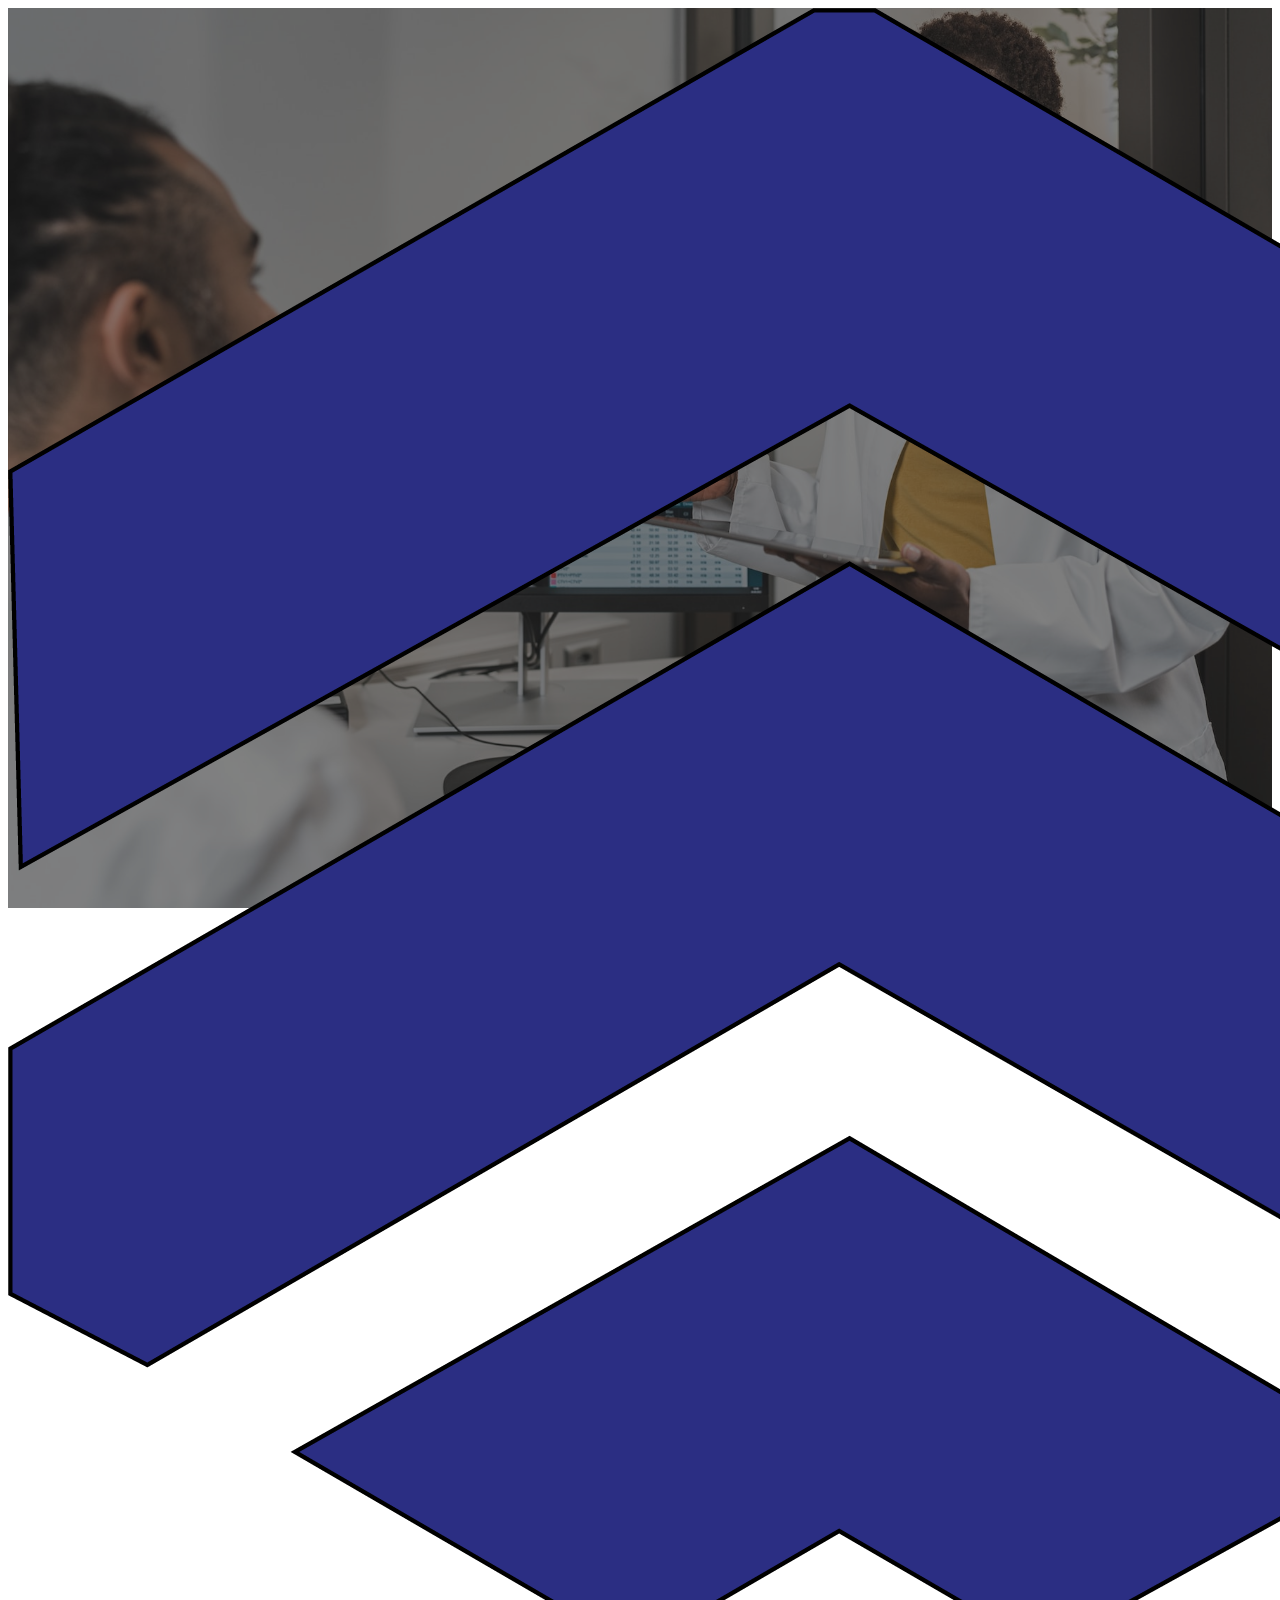
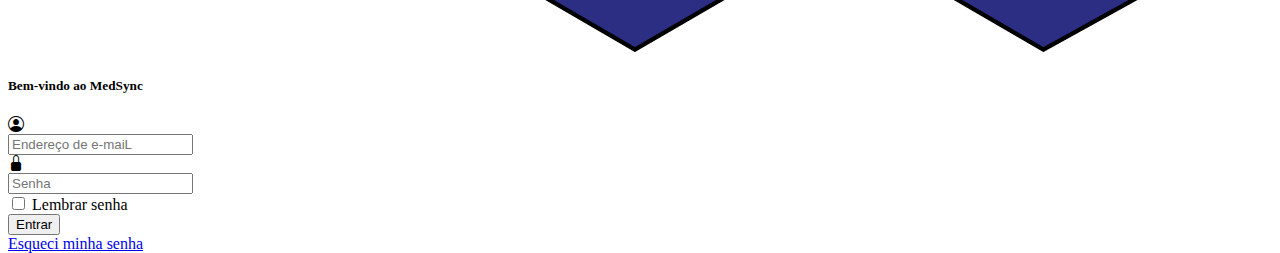
<file: index.html>
<!DOCTYPE html>
<html lang="pt">

<head>
  <meta charset="UTF-8">
  <meta http-equiv="X-UA-Compatible" content="IE=edge">
  <meta name="viewport" content="width=device-width, initial-scale=1.0">
  <link href="https://cdn.jsdelivr.net/npm/bootstrap@5.3.0-alpha3/dist/css/bootstrap.min.css" rel="stylesheet"
    integrity="sha384-KK94CHFLLe+nY2dmCWGMq91rCGa5gtU4mk92HdvYe+M/SXH301p5ILy+dN9+nJOZ" crossorigin="anonymous">
  <script src="https://cdn.jsdelivr.net/npm/bootstrap@5.3.0-alpha3/dist/js/bootstrap.bundle.min.js"
    integrity="sha384-ENjdO4Dr2bkBIFxQpeoTz1HIcje39Wm4jDKdf19U8gI4ddQ3GYNS7NTKfAdVQSZe"
    crossorigin="anonymous"></script>
  <link rel="stylesheet" href="./css/custom.css">

  <title>MedSync</title>
  <!-- PWA Meta -->
  <meta name="description"
    content="Otimize sua equipe de vendas: gerencie pedidos e métricas de vendas em tempo real com nosso aplicativo.">
  <meta name="theme-color" content="#170f5f">
  <meta name="MobileOptimized" content="width">
  <meta name="HandheldFriendly" content="true">
  <meta name="apple-mobile-web-app-capable" content="yes">
  <meta name="apple-mobile-web-app-status-bar-style" content="black-translucent">
  <link rel="shortcut icon" href="./resources/images/assets/ico/icon-32x32.ico" type="image/x-icon">
  <link rel="apple-touch-icon" href="./resources/images/assets/icons/icon-128x128.png">
  <link rel="apple-touch-startup-image" href="./resources/images/assets/icons/icon-128x128.png">
  <link rel="manifest" href="./manifest.json">
</head>

<body>
  <!-- Responsive Backgroun -->
  <div class="masthead" style="background-image: url('./resources/images/assets/background-login.jpg');">
    <div class="color-overlay d-flex justify-content-center align-items-center">
      <!-- Login -->
      <div class="container">
        <div class="row">
          <div class="col-sm-9 col-md-7 col-lg-4 mx-auto">
            <div class="card border-0 shadow rounded-3 my-5">
              <div class="card-body p-4 p-sm-5">
                <div class="container">
                  <img src="./resources/images/assets/Logo/Logo.png" class=" mx-auto d-block w-25 h-25">
                </div>
                <h5 class="card-title text-center my-4 mb-4 fw-light fs-5">Bem-vindo ao MedSync</h5>
                <form>
                  <div class="form mb-3 input-group">
                    <div class="input-group-text">
                      <i class="bi bi-person-circle"></i>
                    </div>
                    <input type="email" class="form-control" id="floatingemail" placeholder="Endereço de e-maiL">
                  </div>
                  <div class="mb-3 input-group">
                    <div class="input-group-text">
                      <i class="bi bi-lock-fill"></i>
                    </div>
                    <input type="password" class="form-control" id="floatingPassword" placeholder="Senha">
                  </div>
                  <div class="form-check mb-3">
                    <input class="form-check-input" type="checkbox" value="" id="rememberPasswordCheck">
                    <label class="form-check-label" for="rememberPasswordCheck">
                      Lembrar senha
                    </label>
                  </div>
                  <div class="d-grid mb-3">
                    <button class="btn btn-dark btn-login text-uppercase fw-bold" id="submit" type="submit">Entrar
                    </button>
                  </div>
                  <div class="text-center">
                    <a href="./resetpass.html">Esqueci minha senha</a>
                  </div>
              </div>
              </form>
            </div>
          </div>
        </div>
      </div>
    </div>
  </div>
  </div>
  <!-- Script ServiceWorker -->
  <script src="./script.js"></script>
</body>
</body>

</html>
</file>
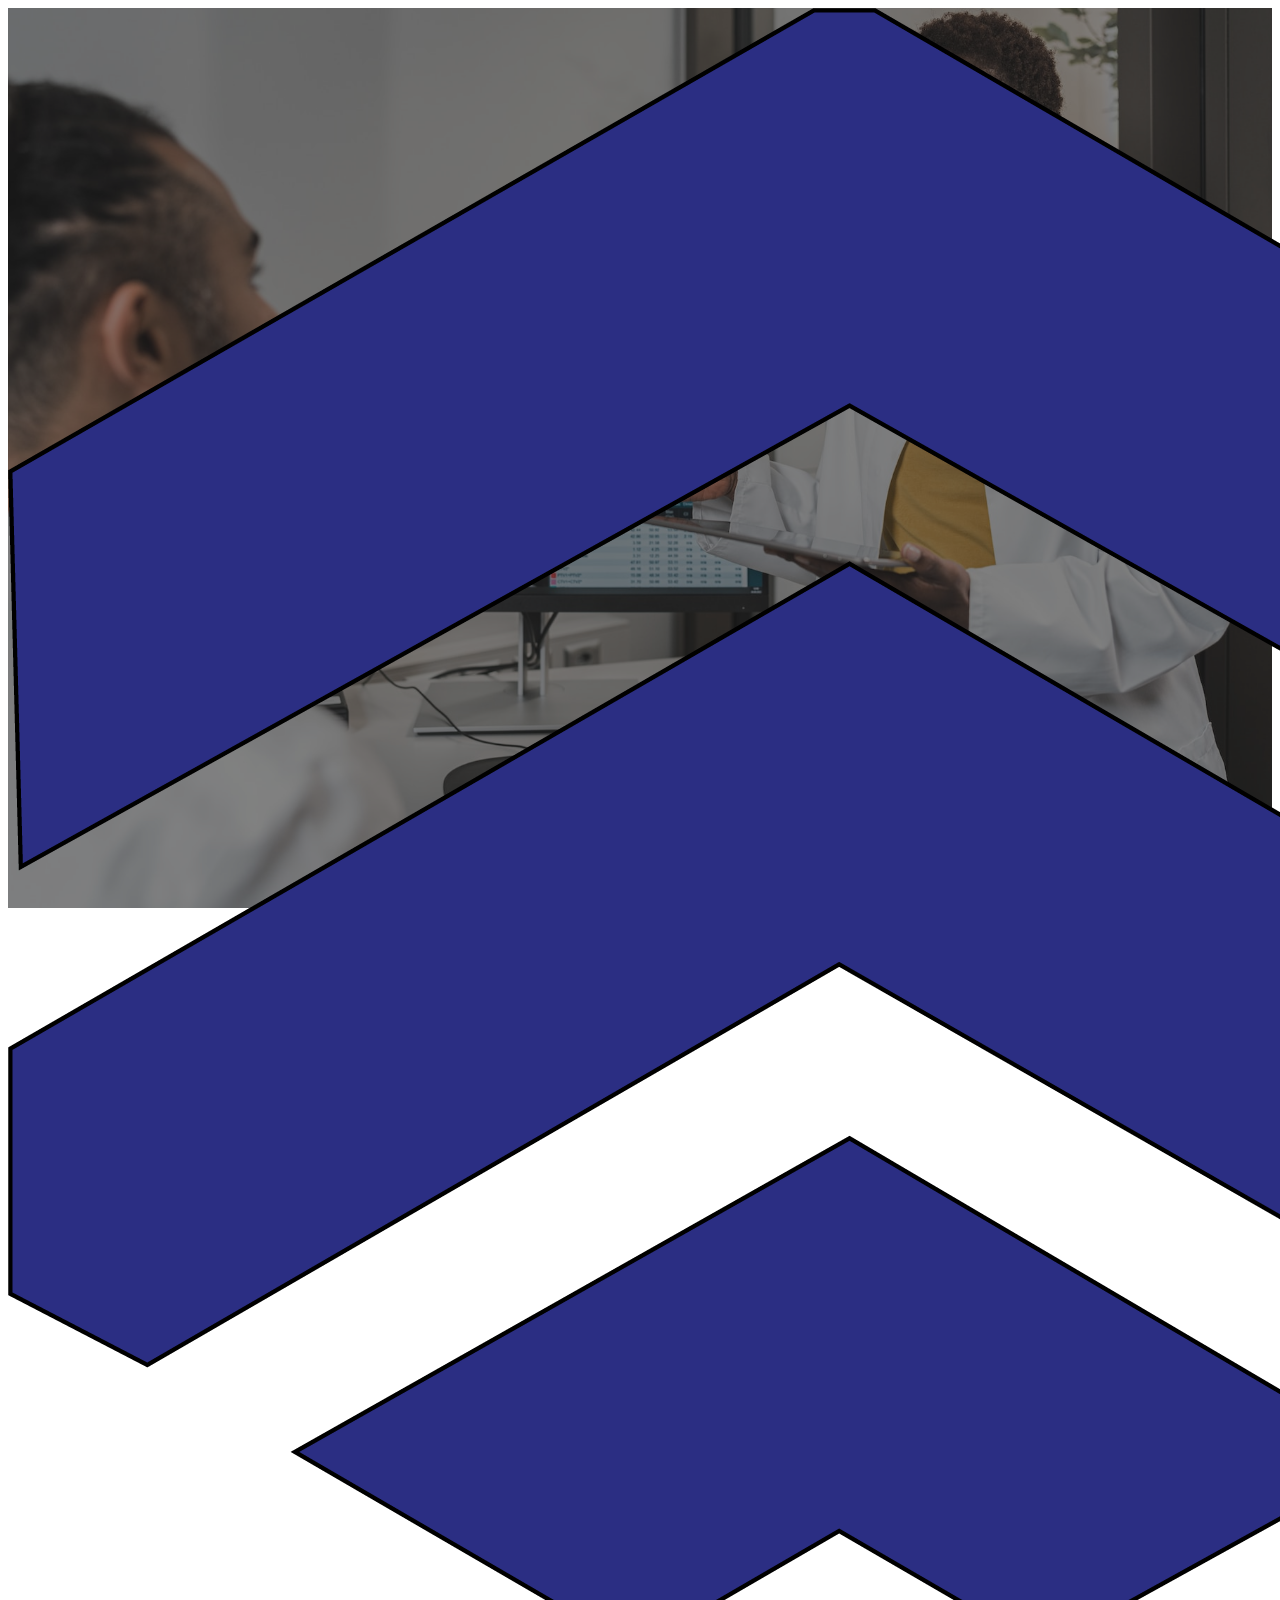
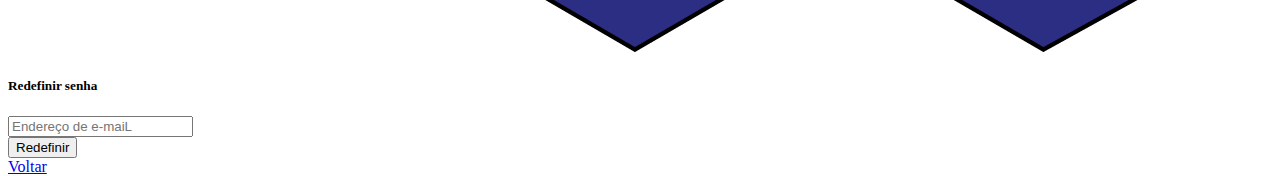
<file: resetpass.html>
<!DOCTYPE html>
<html lang="pt">

<head>
  <meta charset="UTF-8">
  <meta http-equiv="X-UA-Compatible" content="IE=edge">
  <meta name="viewport" content="width=device-width, initial-scale=1.0">
  <link href="https://cdn.jsdelivr.net/npm/bootstrap@5.3.0-alpha3/dist/css/bootstrap.min.css" rel="stylesheet"
    integrity="sha384-KK94CHFLLe+nY2dmCWGMq91rCGa5gtU4mk92HdvYe+M/SXH301p5ILy+dN9+nJOZ" crossorigin="anonymous">
  <script src="https://cdn.jsdelivr.net/npm/bootstrap@5.3.0-alpha3/dist/js/bootstrap.bundle.min.js"
    integrity="sha384-ENjdO4Dr2bkBIFxQpeoTz1HIcje39Wm4jDKdf19U8gI4ddQ3GYNS7NTKfAdVQSZe"
    crossorigin="anonymous"></script>
  <link rel="stylesheet" href="./css/custom.css">

  <title>MedSync</title>
  <!-- PWA Meta -->
  <meta name="description"
    content="Otimize sua equipe de vendas: gerencie pedidos e métricas de vendas em tempo real com nosso aplicativo.">
  <meta name="theme-color" content="#170f5f">
  <meta name="MobileOptimized" content="width">
  <meta name="HandheldFriendly" content="true">
  <meta name="apple-mobile-web-app-capable" content="yes">
  <meta name="apple-mobile-web-app-status-bar-style" content="black-translucent">
  <link rel="shortcut icon" href="./resources/images/assets/ico/icon-32x32.ico" type="image/x-icon">
  <link rel="apple-touch-icon" href="./resources/images/assets/icons/icon-128x128.png">
  <link rel="apple-touch-startup-image" href="./resources/images/assets/icons/icon-128x128.png">
  <link rel="manifest" href="./manifest.json">
</head>

<body>
  <!-- Responsive Backgroun -->
  <div class="masthead" style="background-image: url('./resources/images/assets/background-login.jpg');">
    <div class="color-overlay d-flex justify-content-center align-items-center">
      <!-- Login -->
      <div class="container">
        <div class="row">
          <div class="col-sm-9 col-md-7 col-lg-4 mx-auto">
            <div class="card border-0 shadow rounded-3 my-5">
              <div class="card-body p-4 p-sm-5">
                <div class="container">
                  <img src="./resources/images/assets/Logo/Logo.png" class=" mx-auto d-block w-25 h-25">
                </div>
                <h5 class="card-title text-center my-4 mb-4 fw-light fs-5">Redefinir senha</h5>
                <form>
                  <div class="form mb-3 input-group">
                    <div class="input-group-text">
                      <i class="bi bi-person-circle"></i>
                    </div>
                    <input type="email" class="form-control" id="floatingemail" placeholder="Endereço de e-maiL">
                  </div>
                  <div class="d-grid mb-3">
                    <button class="btn btn-dark btn-login text-uppercase fw-bold" id="submit"
                      type="submit">Redefinir</button>
                  </div>
                  <div class="text-center">
                    <a href="./index.html">Voltar</a>
                  </div>
              </div>
              </form>
            </div>
          </div>
        </div>
      </div>
    </div>
  </div>
  </div>

  <!-- Script ServiceWorker -->
  <script src="./script.js"></script>
  <!-- Archivos JavaScript de Bootstrap -->
  <script src="https://cdnjs.cloudflare.com/ajax/libs/jquery/3.5.1/jquery.min.js"></script>
</body>
</body>

</html>
</file>
<file: css/custom.css>
/*Icons*/
@import url("https://cdn.jsdelivr.net/npm/bootstrap-icons@1.10.4/font/bootstrap-icons.css");

/*Sidebar*/

.side-bar {
    background-color: #0a0442;
    position: sticky;
    top: 0;
    z-index: 100;
    padding: 0 15px;
    overflow: hidden;
    display: flex;
    flex-direction: column;
    align-items: center;
}

.nav-pills li a:hover {
    background-color: #2A2F4F;
}

/* Ocultamos los textos de "Home", "Relatorio" y "Criar Pedido" en dispositivos móviles */
@media (max-width: 767.98px) {
    .nav-link .d-none {
        display: none !important;
    }
}

/* Centramos los íconos en dispositivos móviles */
.nav-link {
    display: flex;
    justify-content: center;
}

.nav-item:hover {
    background-color: rgba(255, 255, 255, 0.1);
}

/* Arreglamos aqui el esbordamiento de texto en el título y enlaces del menú */
.side-bar a {
    overflow: hidden;
    white-space: nowrap;
    text-overflow: ellipsis;
}

/* Estilos del botón de configuraciones y salir */
.dropdown-menu {
    min-width: 0;
}

.dropdown-item {
    white-space: nowrap;
}

/*Login Page*/

.masthead {
    background-size: cover;
    min-height: 100vh;
    position: relative;
}

.color-overlay {
    position: absolute;
    width: 100%;
    height: 100%;
    background-color: rgba(37, 37, 37, 0.5);
}

@media (max-width: 768px) {
    .masthead {
        min-height: 30vh;
    }
}

/* Ancho de la barra lateral según el contenido que mostremos */
.side-bar {
    width: auto;
    padding: 0;
}

.side-bar .nav {
    display: flex;
    flex-direction: column;
    align-items: center;
}

.side-bar .nav-link {
    width: 100%;
    text-align: center;
    display: flex;
    justify-content: center;
    padding: 0.5rem 1rem;
}

.side-bar .nav-link i {
    margin-right: 0.5rem;
}

.fs-3 {
    margin: 1rem 0;
    text-align: center;
    width: 100%;
}

.dropdown {
    position: absolute;
    bottom: 0;
    left: 50%;
    transform: translateX(-50%);
}

/* Dispositivos móviles */
@media (max-width: 767.98px) {
    .nav-pills .nav-link {
        padding: 0.1rem 0.2rem;
    }

    .side-bar {
        padding: 0.5rem;
    }

    .nav-link i {
        margin-right: 0;
        font-size: 1.2rem;
    }

}

.prueba{
    width: 1320px;
}

.da-cliente{
    padding-left: 20px;
}

.da-planta{
    height: 400px;
}

.cnpj{
    width: fit-content;
}
.titulos{
    text-align: center;
}

.precio-recuadro {
    font-size: 22px; /* Tamaño de fuente grande */
    font-weight: bold; /* Texto en negrita *//* Borde de 2px */
    align-items: flex-end;
  }
</file>
